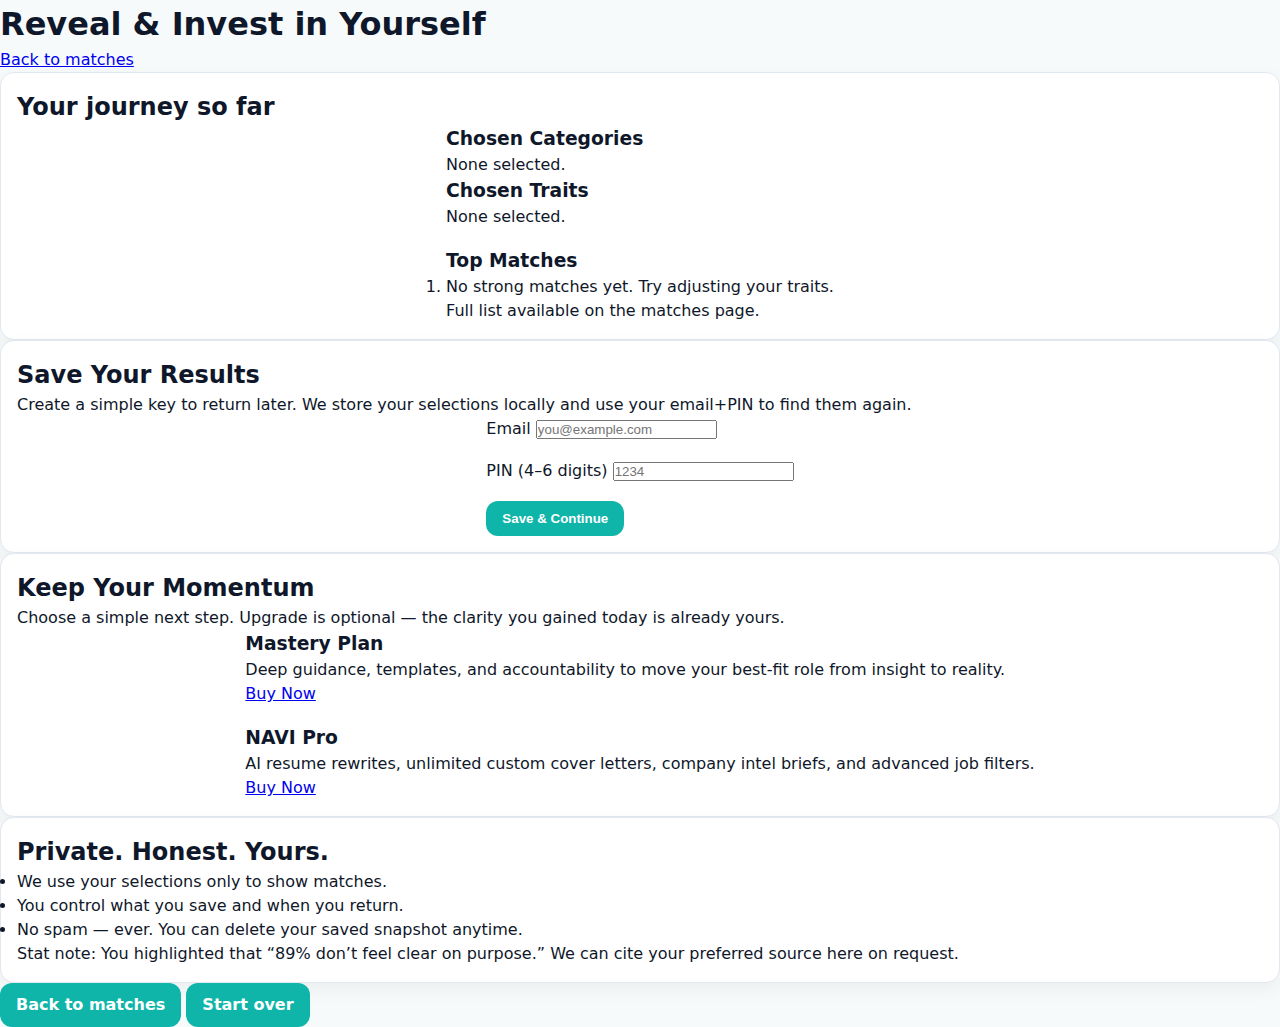
<file: invest.html>
<!doctype html>
<html lang="en">
<head>
  <meta charset="utf-8">
  <title>NOVA — Reveal & Invest in Yourself</title>
  <meta name="viewport" content="width=device-width, initial-scale=1">
  <meta name="description" content="Save your NOVA results, return anytime, and choose a plan to keep momentum.">
  <link rel="stylesheet" href="assets/css/style.css">
</head>
<body>
  <header class="bar">
    <h1>Reveal &amp; Invest in Yourself</h1>
    <nav class="bar-nav" aria-label="Secondary">
      <a class="link" href="roles.html">Back to matches</a>
    </nav>
  </header>

  <main class="wrap">
    <!-- Reveal / Recap -->
    <section class="card">
      <h2 class="minihead">Your journey so far</h2>
      <div class="grid two">
        <div>
          <h3>Chosen Categories</h3>
          <div id="revealCategories" class="chips"></div>

          <h3>Chosen Traits</h3>
          <div id="revealTraits" class="chips"></div>
        </div>
        <div>
          <h3>Top Matches</h3>
          <ol id="revealTop" class="reveal-list"></ol>
          <p class="micro">Full list available on the matches page.</p>
        </div>
      </div>
    </section>

    <!-- Save & Return -->
    <section class="card">
      <h2>Save Your Results</h2>
      <p>Create a simple key to return later. We store your selections locally and use your email+PIN to find them again.</p>

      <form id="saveForm" class="grid two">
        <div>
          <label class="micro" for="email">Email</label>
          <input type="email" id="email" placeholder="you@example.com" required>
        </div>
        <div>
          <label class="micro" for="pin">PIN (4–6 digits)</label>
          <input type="password" id="pin" placeholder="1234" minlength="4" maxlength="6" required>
        </div>
        <div class="actions">
          <button type="submit" class="btn">Save &amp; Continue</button>
        </div>
      </form>

      <div id="saveMsg" class="micro"></div>
    </section>

    <!-- Upgrade / Payhip -->
    <section class="card">
      <h2>Keep Your Momentum</h2>
      <p class="lead">Choose a simple next step. Upgrade is optional — the clarity you gained today is already yours.</p>
      <script src="https://payhip.com/payhip.js" type="text/javascript"></script>
      <div class="grid two">
        <div>
          <h3>Mastery Plan</h3>
          <p>Deep guidance, templates, and accountability to move your best-fit role from insight to reality.</p>
          <a href="https://payhip.com/b/re4Hy" class="payhip-buy-button" data-theme="green" data-product="re4Hy">Buy Now</a>
        </div>
        <div>
          <h3>NAVI Pro</h3>
          <p>AI resume rewrites, unlimited custom cover letters, company intel briefs, and advanced job filters.</p>
          <a href="https://payhip.com/b/knC1Z" class="payhip-buy-button" data-theme="green" data-product="knC1Z">Buy Now</a>
        </div>
      </div>
    </section>

    <!-- Trust -->
    <section class="card trust">
      <h2>Private. Honest. Yours.</h2>
      <ul class="bullets">
        <li>We use your selections only to show matches.</li>
        <li>You control what you save and when you return.</li>
        <li>No spam — ever. You can delete your saved snapshot anytime.</li>
      </ul>
      <p class="micro">Stat note: You highlighted that “89% don’t feel clear on purpose.” We can cite your preferred source here on request.</p>
    </section>

    <div class="actions">
      <a class="btn ghost" href="roles.html">Back to matches</a>
      <a class="btn" href="index.html">Start over</a>
    </div>
  </main>

  <script type="module">
    import { getJSON, state, log, $, $$ } from './assets/js/app.js';

    // Render chosen cats/traits
    const cats = state.categories || [];
    const traits = state.traits || [];
    const chips = arr => arr.map(x=>`<span class="chip">${x}</span>`).join('') || '<span class="micro">None selected.</span>';
    $('#revealCategories').innerHTML = chips(cats);
    $('#revealTraits').innerHTML = chips(traits);

    // Render top matches preview (titles + match %)
    (async function(){
      try{
        const roles = await getJSON('data/roles_400.json');
        // Lightweight scorer (mirror roles page)
        const picked = new Set(traits);
        const score = (r)=>{
          const req = r.requiredTraits||[];
          const bon = r.bonusTraits||[];
          const reqHits = req.filter(t=>picked.has(t)).length;
          if (req.length && reqHits===0) return 0;
          const bonHits = bon.filter(t=>picked.has(t)).length;
          const denom = (req.length*2)+(bon.length||0) || 1;
          return ((reqHits*2)+bonHits)/denom;
        };
        const top = roles.map(r=>({...r, _s:score(r)})).filter(r=>r._s>0).sort((a,b)=>b._s-a._s).slice(0,5);

        $('#revealTop').innerHTML = top.length
          ? top.map(r=>`<li><strong>${r.title}</strong> — ${Math.round(r._s*100)}% match ${r.salaryMedian?`· ${r.salaryMedian.toLocaleString('en-US',{style:'currency',currency:'USD',maximumFractionDigits:0})}`:''}</li>`).join('')
          : '<li>No strong matches yet. Try adjusting your traits.</li>';
      }catch(e){
        $('#revealTop').innerHTML = '<li>Could not load preview.</li>';
      }
    })();

    // Save & return
    import './assets/js/SaveReturn.js'; // attaches handler to #saveForm
    const saveMsg = $('#saveMsg');
    // Patch a small listener to show friendly confirmation text
    $('#saveForm')?.addEventListener('submit', ()=>{
      saveMsg.textContent = 'Saved! You can return anytime using your email + PIN.';
      setTimeout(()=>saveMsg.textContent='', 5000);
    });

    log('Reveal & Invest page ready.');
  </script>
</body>
</html>
</file>
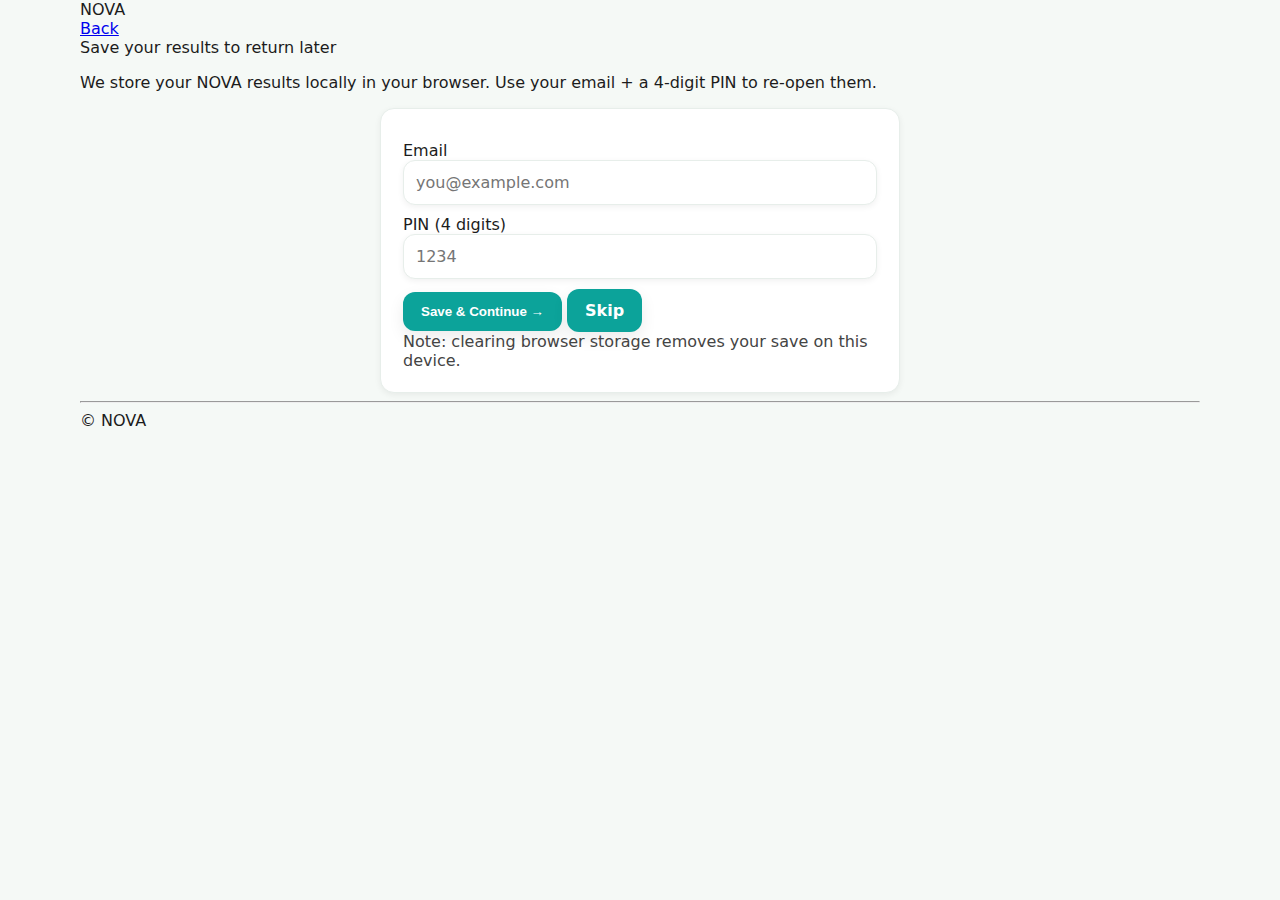
<file: login.html>
<!doctype html>
<html lang="en">
<head>
  <meta charset="utf-8"/><meta name="viewport" content="width=device-width,initial-scale=1"/>
  <title>NOVA • Save & Return</title>
  <link rel="stylesheet" href="assets/css/styles.css"/>
  <style>
    .form{max-width:520px;margin:0 auto}
    .field{margin:10px 0}
    .input{width:100%;padding:12px;border:1px solid var(--border);border-radius:12px}
  </style>
</head>
<body>
  <div class="container">
    <div class="header"><div class="brand">NOVA</div><div class="nav"><a href="invest.html">Back</a></div></div>
    <div class="h1">Save your results to return later</div>
    <p class="p">We store your NOVA results locally in your browser. Use your email + a 4-digit PIN to re-open them.</p>

    <section class="card form">
      <div class="field"><div class="h3">Email</div>
        <input id="email" class="input" type="email" placeholder="you@example.com" required/>
      </div>
      <div class="field"><div class="h3">PIN (4 digits)</div>
        <input id="pin" class="input" type="password" inputmode="numeric" maxlength="4" placeholder="1234" required/>
      </div>
      <div class="actions">
        <button id="save" class="btn">Save & Continue →</button>
        <a class="btn secondary" href="navi.html">Skip</a>
      </div>
      <p class="p small">Note: clearing browser storage removes your save on this device.</p>
    </section>

    <hr/><div class="footer">© NOVA</div>
  </div>
  <script>
    const NOVA_STATE_KEY='nova_state_v1', NOVA_PROFILE_KEY='nova_profile';
    document.getElementById('save').addEventListener('click',()=>{
      const email=(document.getElementById('email').value||'').trim().toLowerCase();
      const pin=(document.getElementById('pin').value||'').trim();
      if(!/^[^\s@]+@[^\s@]+\.[^\s@]+$/.test(email)) return alert('Enter a valid email.');
      if(!/^\d{4}$/.test(pin)) return alert('PIN must be 4 digits.');
      const stateRaw=localStorage.getItem(NOVA_STATE_KEY)||'{}';
      localStorage.setItem(NOVA_PROFILE_KEY, JSON.stringify({email,pin,saved_at:new Date().toISOString(),state:JSON.parse(stateRaw)}));
      window.location.href='navi.html';
    });
  </script>
</body>
</html>
</file>
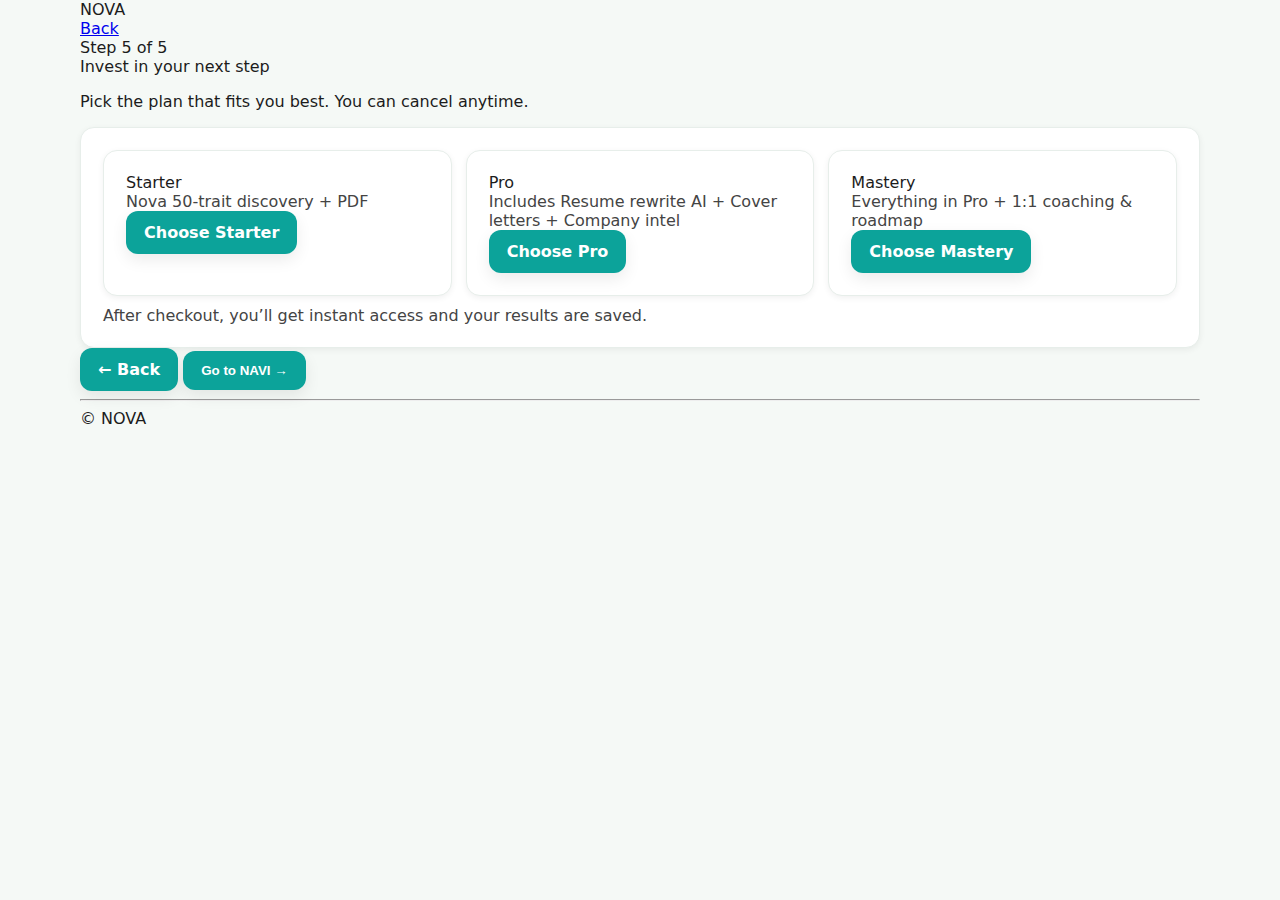
<file: navi.html>
<!doctype html>
<html lang="en">
<head>
  <meta charset="utf-8"/>
  <meta name="viewport" content="width=device-width,initial-scale=1"/>
  <title>NOVA • Invest</title>
  <link rel="stylesheet" href="assets/css/styles.css"/>
</head>
<body>
  <div class="container">
    <div class="header">
      <div class="brand">NOVA</div>
      <div class="nav"><a href="reveal.html">Back</a></div>
    </div>

    <div class="kicker">Step 5 of 5</div>
    <div class="h1">Invest in your next step</div>
    <p class="p">Pick the plan that fits you best. You can cancel anytime.</p>

    <div class="payhip card">
      <!-- Replace with your real Payhip embeds (Starter / Pro / Mastery) -->
      <!-- Example product button: -->
      <div style="display:grid;grid-template-columns:repeat(auto-fit,minmax(220px,1fr));gap:14px">
        <div class="card">
          <div class="h3">Starter</div>
          <p class="p">Nova 50-trait discovery + PDF</p>
          <a class="btn" href="https://payhip.com/b/STARTER" target="_blank" rel="noopener">Choose Starter</a>
        </div>
        <div class="card">
          <div class="h3">Pro</div>
          <p class="p">Includes Resume rewrite AI + Cover letters + Company intel</p>
          <a class="btn" href="https://payhip.com/b/PRO" target="_blank" rel="noopener">Choose Pro</a>
        </div>
        <div class="card">
          <div class="h3">Mastery</div>
          <p class="p">Everything in Pro + 1:1 coaching & roadmap</p>
          <a class="btn" href="https://payhip.com/b/MASTERY" target="_blank" rel="noopener">Choose Mastery</a>
        </div>
      </div>
      <p class="p" style="margin-top:10px">After checkout, you’ll get instant access and your results are saved.</p>
    </div>

    <div class="toolbar">
      <a class="btn secondary" href="reveal.html">← Back</a>
      <button class="btn" id="toNavi">Go to NAVI →</button>
    </div>

    <hr/>
    <div class="footer">© NOVA</div>
  </div>

  <script src="assets/app.js"></script>
  <script>renderInvest();</script>
</body>
</html>
</file>
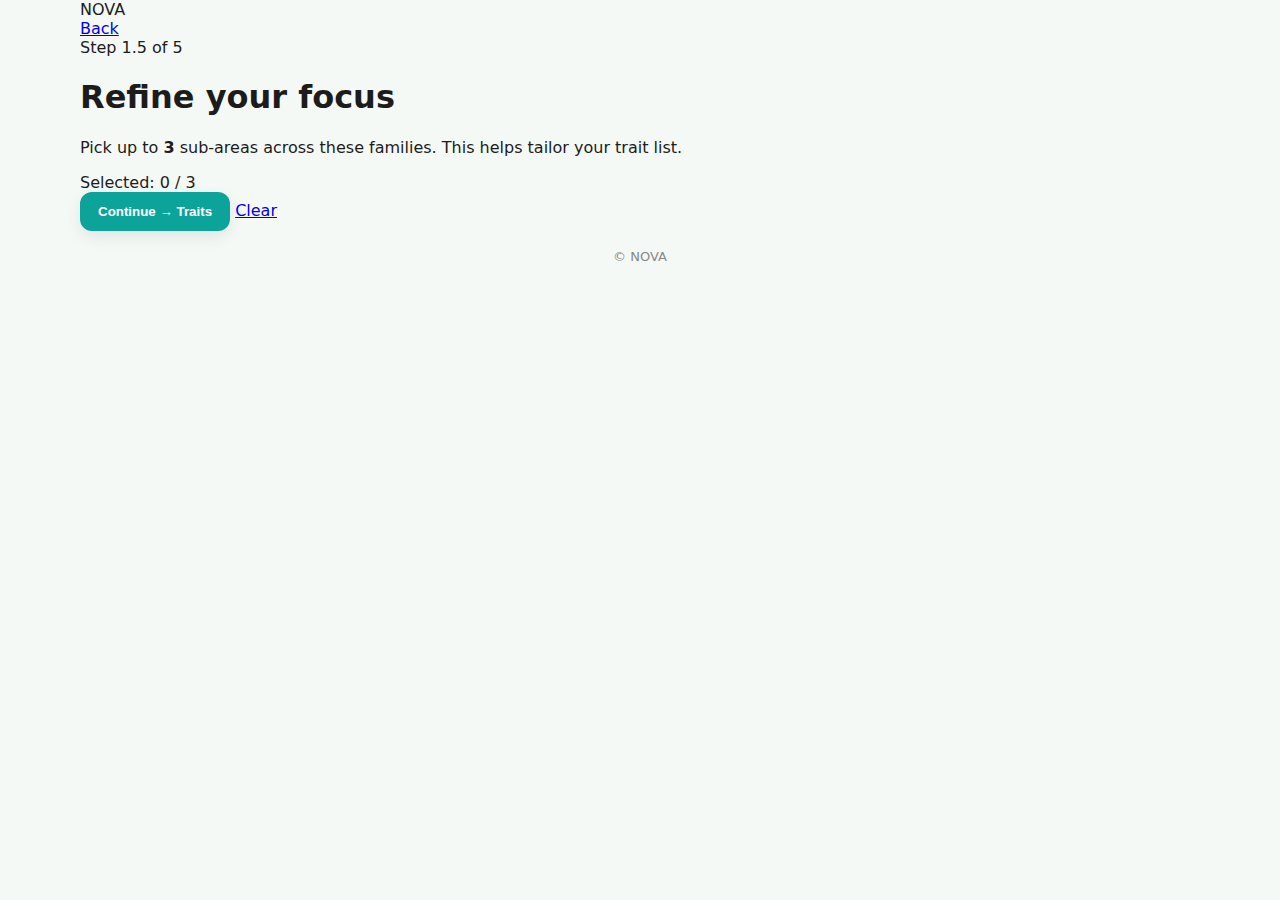
<file: subcategories.html>
<!doctype html>
<html lang="en">
<head>
  <meta charset="utf-8"/>
  <meta name="viewport" content="width=device-width,initial-scale=1"/>
  <title>NOVA • Refine</title>
  <link rel="stylesheet" href="assets/css/styles.css"/>
</head>
<body>
  <div class="container">
    <header class="header">
      <div class="brand">NOVA</div>
      <nav class="nav">
        <a href="categories.html">Back</a>
      </nav>
    </header>

    <div class="kicker">Step 1.5 of 5</div>
    <h1>Refine your focus</h1>
    <p class="p">Pick up to <strong>3</strong> sub-areas across these families. This helps tailor your trait list.</p>

    <div class="bar">
      <span>Selected: <span id="subCount">0</span> / 3</span>
      <div class="spacer"></div>
      <button id="subsContinue" class="btn" disabled>Continue → Traits</button>
      <a id="clearSubs" class="link" href="#">Clear</a>
    </div>

    <!-- Grouped by family labels (Create, Analyze, Guide, Care, Story, Protect) -->
    <div id="subcatWrap" class="stack"></div>

    <footer class="footer">© NOVA</footer>
  </div>

  <script src="assets/js/app.js"></script>
  <script>renderSubcategories();</script>
</body>
</html>
</file>
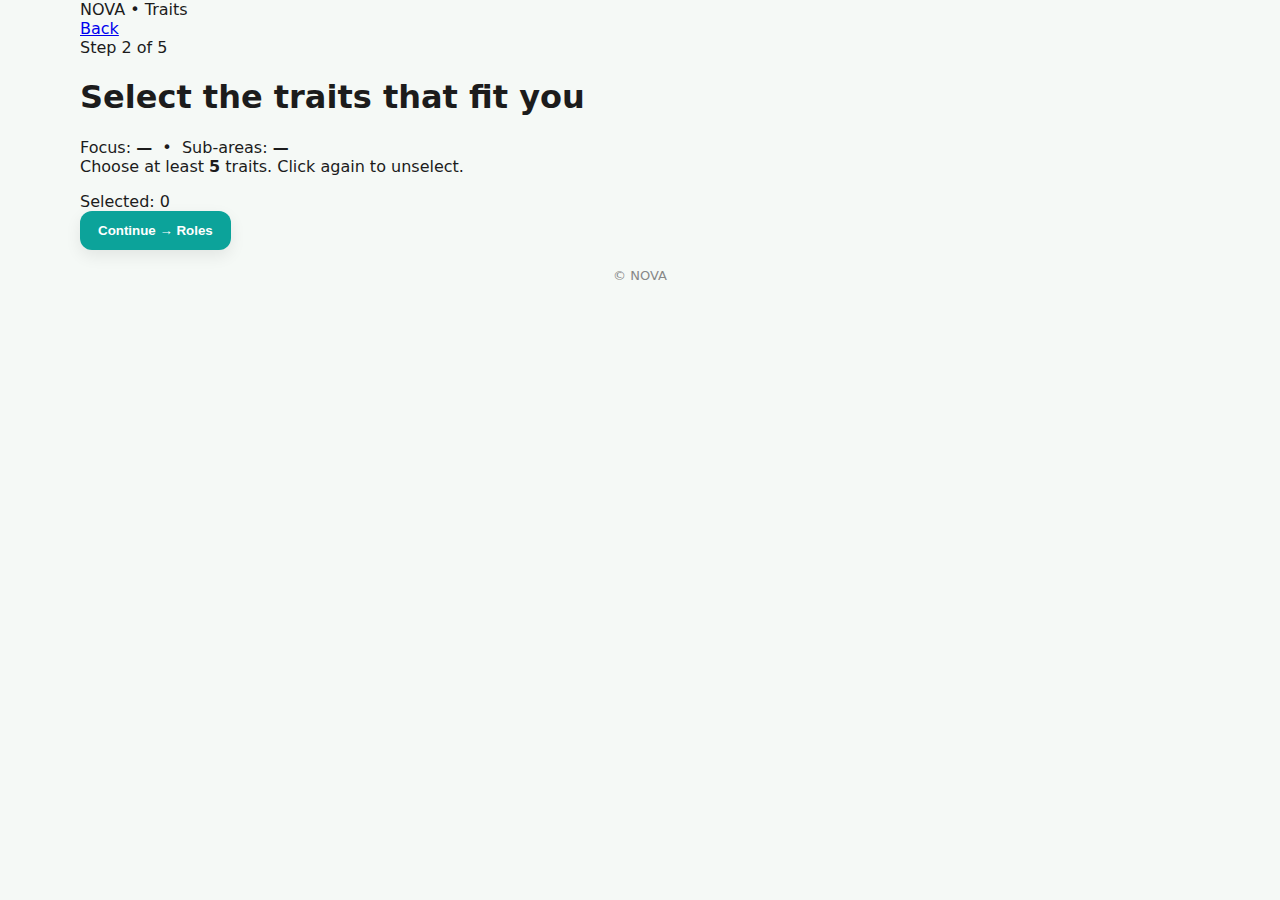
<file: traits.html>
<!doctype html>
<html lang="en">
<head>
  <meta charset="utf-8"/>
  <meta name="viewport" content="width=device-width,initial-scale=1"/>
  <title>NOVA • Traits</title>
  <link rel="stylesheet" href="assets/css/styles.css"/>
</head>
<body>
  <div class="container">
    <header class="header">
      <div class="brand">NOVA • Traits</div>
      <nav class="nav">
        <a href="subcategories.html">Back</a>
      </nav>
    </header>

    <div class="kicker">Step 2 of 5</div>
    <h1>Select the traits that fit you</h1>
    <p class="p">
      Focus: <strong id="focusNames">—</strong> &nbsp;•&nbsp; Sub-areas: <strong id="subNames">—</strong><br/>
      Choose at least <strong>5</strong> traits. Click again to unselect.
    </p>

    <div class="bar">
      <span>Selected: <span id="traitCount">0</span></span>
      <div class="spacer"></div>
      <button id="toRoles" class="btn" disabled>Continue → Roles</button>
    </div>

    <!-- 2-col adaptive grid of traits filtered by chosen sub-areas -->
    <section id="traitsGrid" class="grid-2"></section>

    <footer class="footer">© NOVA</footer>
  </div>

  <script src="assets/js/app.js"></script>
  <script>renderTraits();</script>
</body>
</html>
</file>
<file: assets/css/style.css>
/* === NOVA Global Styles — Full File v3 === */

:root{
  --bg:#f7fafb; --ink:#0f172a; --muted:#475569;
  --card:#ffffff; --border:#e2e8f0; --ring:#0fb5a9;
  --teal:#0fb5a9; --teal-hover:#0d9a90;
}

*{box-sizing:border-box;margin:0;padding:0}

body{
  margin:0;background:var(--bg);color:var(--ink);
  font:16px/1.5 system-ui,-apple-system,Segoe UI,Roboto,Helvetica,Arial;
}

.container{
  max-width:1100px;margin:6vh auto 5vh;padding:20px;
}

.header{
  display:flex;justify-content:space-between;align-items:center;
  margin-bottom:16px;
}

.brand{font-weight:800;font-size:22px;color:var(--teal)}
.nav a{color:var(--muted);text-decoration:none;font-size:14px}
.nav a:hover{text-decoration:underline}

.h1{
  margin:2px 0 10px;
  font-size:clamp(28px,5vw,44px);font-weight:800;
}
.h3{font-size:18px;font-weight:700;margin:0 0 6px}
.p{color:var(--muted);margin:0 0 10px}
.kicker{color:var(--muted);font-size:13px;margin-bottom:4px}

.card{
  background:var(--card);
  border:1px solid var(--border);
  border-radius:14px;
  padding:16px;
  box-shadow:0 6px 18px rgba(0,0,0,0.05);
  transition:.2s;
  width:100%;
}
.card:hover{
  transform:translateY(-2px);
  border-color:var(--ring);
}

/* === Tiles / Selectables === */
.tile{
  background:#fff;border:1px solid var(--border);
  border-radius:14px;padding:14px 16px;
  color:var(--ink);cursor:pointer;transition:.15s;
  width:100%;text-decoration:none;display:block;
}
.tile:hover{box-shadow:0 6px 18px rgba(0,0,0,.06);transform:translateY(-1px)}
.tile.selected{outline:3px solid var(--ring)}

/* === Grid Layout (Centered) === */
.grid{
  display:grid;
  gap:18px;
  justify-content:center;
}
.grid-2{grid-template-columns:repeat(2, minmax(260px, 380px))}
@media(max-width:700px){.grid-2{grid-template-columns:1fr}}

/* Roles grid optional (2 columns) */
.roles-grid{
  display:grid;gap:18px;justify-content:center;
  grid-template-columns:repeat(2, minmax(320px, 520px));
}
@media(max-width:900px){.roles-grid{grid-template-columns:1fr}}

/* === Buttons === */
.btn{
  background:var(--teal);color:#fff;
  border:none;border-radius:12px;
  padding:10px 16px;font-weight:700;
  cursor:pointer;transition:.15s;
  text-decoration:none;display:inline-block;text-align:center;
}
.btn:hover{background:var(--teal-hover)}
.btn[disabled]{opacity:.45;pointer-events:none}

.btn.secondary{
  background:#fff;color:var(--teal);
  border:1px solid var(--teal);
}
.btn.secondary:hover{background:var(--teal-hover);color:#fff}

/* === Roles match meter + badge styling === */
.meter{
  height:10px;background:#eef2f7;border-radius:999px;
  overflow:hidden;margin:8px 0 10px;
}
.meter>span{
  display:block;height:100%;
  background:var(--teal);
  width:0;transition:width .35s ease;
}

.badge{
  display:inline-block;font-size:12px;
  background:#f1f5f9;border-radius:8px;
  padding:3px 8px;margin-right:4px;
}
.badge-accent{
  border:1px solid var(--teal);
  color:var(--teal);background:#f0fbfa;
}

/* === Footer === */
.footer{
  color:var(--muted);font-size:13px;text-align:center;margin-top:24px;
}
hr{border:none;border-top:1px solid var(--border);margin:20px 0}
</file>
<file: assets/css/styles.css>
/* ===========================
   NOVA GLOBAL THEME
   Version: H1 Final
   =========================== */

:root {
  /* Brand Palette */
  --brand-900: #05867e;
  --brand-800: #099187;
  --brand-700: #0ca39a;   /* main teal */
  --brand-600: #12b4a9;
  --brand-500: #36c2b4;   /* mint accent */
  --brand-200: #c5f2ed;

  /* Neutral / Ink */
  --ink-900: #1c1c1c;
  --ink-800: #2e2e2e;
  --ink-700: #444;
  --ink-600: #666;
  --ink-500: #888;
  --ink-300: #ccc;

  /* Background / Surfaces */
  --bg: #f5f9f6;
  --card: #ffffff;
  --border: #e7eeea;

  /* Effects */
  --shadow-sm: 0 2px 6px rgba(0,0,0,.06);
  --shadow-md: 0 6px 16px rgba(0,0,0,.08);
  --shadow-lg: 0 14px 32px rgba(0,0,0,.12);

  /* Radii */
  --r-sm: 10px;
  --r-md: 14px;
  --r-lg: 18px;

  /* Typography */
  --font: "Segoe UI", system-ui, -apple-system, Roboto, "Helvetica Neue", Arial, sans-serif;
}

/* Base */
* { box-sizing: border-box; }
html, body { height: 100%; }
body {
  margin: 0;
  background: var(--bg);
  color: var(--ink-900);
  font-family: var(--font);
  -webkit-font-smoothing: antialiased;
  -moz-osx-font-smoothing: grayscale;
}

/* Containers */
.container {
  width: min(1120px, 92vw);
  margin: 0 auto;
}
.section { margin: clamp(18px, 3.8vw, 28px) 0; }

/* Hero Header */
.hero {
  margin: clamp(18px, 3.5vw, 28px) auto;
  background: linear-gradient(135deg, var(--brand-700), var(--brand-500));
  color: #fff;
  border-radius: var(--r-lg);
  box-shadow: var(--shadow-lg);
  padding: clamp(28px, 6vw, 56px);
}
.hero h1 {
  margin: 0 0 6px;
  font-size: clamp(30px, 6vw, 46px);
}
.hero .sub {
  margin: 0;
  font-size: clamp(16px, 2.8vw, 20px);
  opacity: 0.96;
}
.badge {
  display: inline-block;
  margin-bottom: 8px;
  padding: 6px 10px;
  background: rgba(255,255,255,0.16);
  border-radius: 999px;
  font-weight: 700;
  font-size: 13px;
}

/* Fact line */
.fact {
  margin: 16px 0 10px;
  font-weight: 800;
  font-size: clamp(20px, 3.8vw, 28px);
  color: var(--ink-900);
  background: transparent !important;
  text-shadow: none !important;
  opacity: 1 !important;
  filter: none !important;
}

/* Intro text */
.intro {
  color: var(--ink-700);
  font-size: 16px;
  line-height: 1.5;
}

/* Cards */
.card {
  background: var(--card);
  border: 1px solid var(--border);
  border-radius: var(--r-md);
  box-shadow: var(--shadow-sm);
  padding: clamp(16px, 3vw, 22px);
}
.card h3 {
  margin: 0 0 8px;
  font-size: 20px;
}
.card p { margin: 0; color: var(--ink-700); }

/* Grid layouts */
.grid-2 {
  display: grid;
  gap: clamp(14px, 2.4vw, 22px);
  grid-template-columns: repeat(2, 1fr);
}
.grid-3 {
  display: grid;
  gap: clamp(14px, 2.4vw, 22px);
  grid-template-columns: repeat(3, 1fr);
}
@media (max-width: 900px) {
  .grid-2, .grid-3 { grid-template-columns: 1fr; }
}

/* Buttons */
.btn {
  --btn-bg: var(--brand-700);
  --btn-bg-hover: var(--brand-600);
  display: inline-flex;
  align-items: center;
  justify-content: center;
  background: var(--btn-bg);
  color: #fff;
  text-decoration: none;
  font-weight: 700;
  padding: 12px 18px;
  border-radius: 12px;
  border: none;
  box-shadow: var(--shadow-md);
  cursor: pointer;
  transition: transform .06s ease, background .2s ease, box-shadow .2s ease;
}
.btn:hover {
  background: var(--btn-bg-hover);
  transform: translateY(-1px);
  box-shadow: var(--shadow-lg);
}
.btn:active { transform: translateY(0); }

/* Steps line (Welcome → Categories → etc.) */
.steps {
  display: flex;
  flex-wrap: wrap;
  gap: 10px 14px;
  align-items: center;
  color: var(--ink-700);
  font-size: 14px;
}
.steps .dot {
  width: 6px;
  height: 6px;
  border-radius: 50%;
  background: var(--brand-500);
  display: inline-block;
  margin: 0 4px;
}

/* Breadcrumb */
.breadcrumb {
  margin: clamp(24px, 4vw, 36px) 0 8px;
  color: var(--ink-600);
  font-size: 14px;
  text-align: center;
}

/* Audio box */
.audio-wrap {
  display: flex;
  align-items: center;
  gap: 12px;
  flex-wrap: wrap;
  background: #fff;
  border: 1px solid var(--border);
  border-radius: var(--r-md);
  padding: 10px 12px;
  box-shadow: var(--shadow-sm);
}

/* Inputs (for Reflection/Login pages) */
.input, select, textarea {
  width: 100%;
  padding: 12px 14px;
  border-radius: 12px;
  border: 1px solid var(--border);
  background: #fff;
  color: var(--ink-900);
  font: inherit;
  box-shadow: var(--shadow-sm);
}
label {
  font-weight: 700;
  color: var(--ink-800);
  display: block;
  margin-bottom: 6px;
}

/* Role cards */
.role-card {
  display: grid;
  grid-template-columns: 1fr auto;
  gap: 12px;
  align-items: start;
  background: #fff;
  border: 1px solid var(--border);
  border-radius: var(--r-md);
  padding: 16px;
  box-shadow: var(--shadow-sm);
}
.role-title { margin: 0; font-size: 1.1rem; }
.role-meta { display: flex; gap: 8px; flex-wrap: wrap; }
.meta {
  font-size: 12px;
  padding: 6px 10px;
  background: var(--brand-200);
  color: var(--brand-800);
  border-radius: 999px;
  font-weight: 700;
}
.role-body { color: var(--ink-700); }
.role-actions { display: flex; gap: 10px; flex-wrap: wrap; }

/* Footer */
footer {
  color: var(--ink-500);
  text-align: center;
  padding: 18px 0 42px;
  font-size: 13px;
}

/* Hide any host-injected "congratulations" banners */
[class*="congrat"], [id*="congrat"],
[class*="toast"], [id*="toast"] {
  display: none !important;
}
</file>
